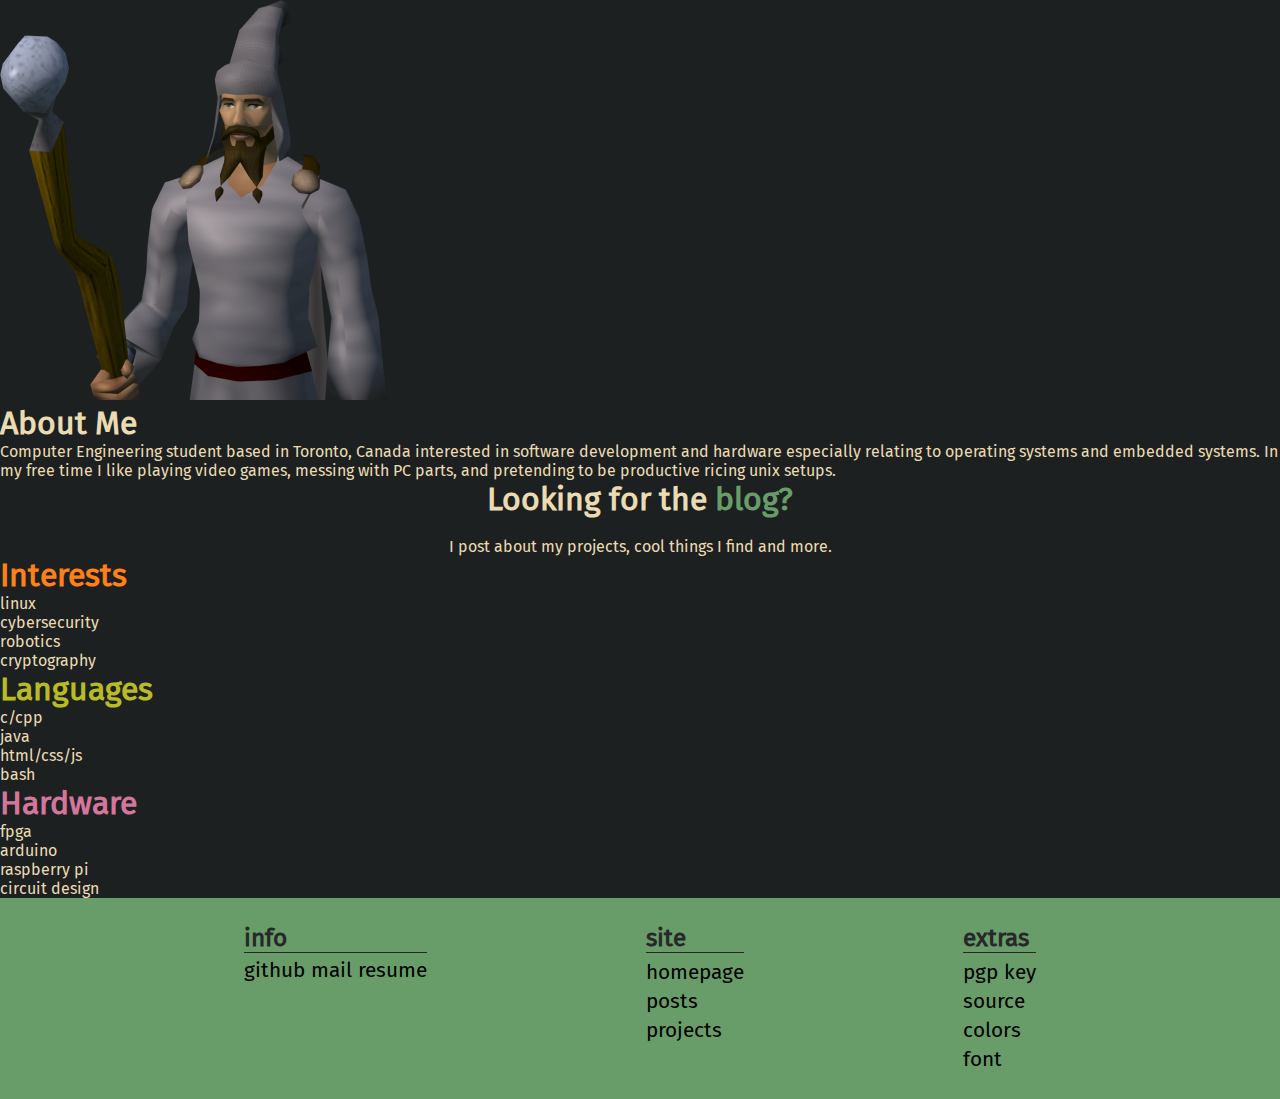
<file: index.html>
<!DOCTYPE html>
<html lang="en">
<head>
    <meta charset="UTF-8">
    <meta http-equiv="X-UA-Compatible" content="IE=edge">
    <meta name="viewport" content="width=device-width, initial-scale=1.0">
    <title>Kleidi Bujari</title>
    <link rel="stylesheet" href="/css/index/style.css">
    <link rel="icon" href="/assets/images/favicon-16x16.png">
    <meta name="description" content="Developer, music lover, linux nerd, and overall computing enthusiast">
    <meta property="og:title" content="Kleidi Bujari">
    <meta property="og:description" content="Developer, music lover, linux nerd, and overall computing enthusiast">
    <meta property="og:type" content="website">
    <meta property="og:site_name" content="Kleidi Bujari">
    <meta name="author" content="Kleidi Bujari">
</head>
<body>
    <div class="banner"></div>
    
    <div class="container">

  

        <div class="about section">
            <img class="pic" src="/assets/images/osrs.png" alt="pic of me">
            <div class="module about-module">
                <h1>About Me</h1>
                <p class="text">
                Computer Engineering student based in Toronto, Canada interested in software development 
                and hardware especially relating to operating systems and embedded systems.

                In my free time I like playing video games, messing with PC parts, 
                and pretending to be productive ricing unix setups. 
                </p>
            </div>
        </div>

        <div class="" style="text-align: center;">
            <h1>Looking for the <a href="/posts/" class="link" style="color: #689d6a;">blog?</a></h1>
            <p class="text"><br> I post about my projects, cool things I find and more.</p>
        </div>

        <div class="skills section">
            <div class="module">
                <h1 style="color: #fe8019;">Interests</h1>
                <ul class="text">
                    <li>linux</li>
                    <li>cybersecurity</li>
                    <li>robotics</li>
                    <li>cryptography</li>
                </ul>
            </div>
            <div class="module">
                <h1 style="color: #b8bb26;">Languages</h1>
                <ul class="text">
                    <li>c/cpp</li>
                    <li>java</li>
                    <li>html/css/js</li>
                    <li>bash</li>
                </ul>
            </div>
            <div class="module">
                <h1 style="color: #d3769b;">Hardware</h1>
                <ul class="text">
                    <li>fpga</li>
                    <li>arduino</li>
                    <li>raspberry pi</li>
                    <li>circuit design</li>
                </ul>
            </div>
        </div>
    </div>

    

    <div class="footer">
      
        <div class="links">
            <h3 class="footer-header">info</h3>
            <a href="https://github.com/kbzt" target="_blank" class="link">github</a>
            <a href="mailto:mail@kleidi.ca" target="_blank" class="link">mail</a>
            <a href="/resume.pdf" target="_blank" class="link">resume</a>
        </div>

        <div class="site">
            <h3 class="footer-header">site</h3>
            <a href="/" class="link">homepage</a>
            <a href="/posts/" class="link">posts</a>
            <a href="/projects/" class="link">projects</a>
        </div>
        
        <div class="extras">
            <h3 class="footer-header">extras</h3>
            <a href="/key.txt" class="link" target="_blank">pgp key</a>
            <a href="https://github.com/kbzt/kbzt.github.io" class="link" target="_blank">source</a>
            <a href="https://github.com/morhetz/gruvbox" target="_blank" class="link">colors</a>
            <a href="https://github.com/bBoxType/FiraSans" class="link" target="_blank">font</a>
        </div>

    </div>
</body>
</html>
</file>
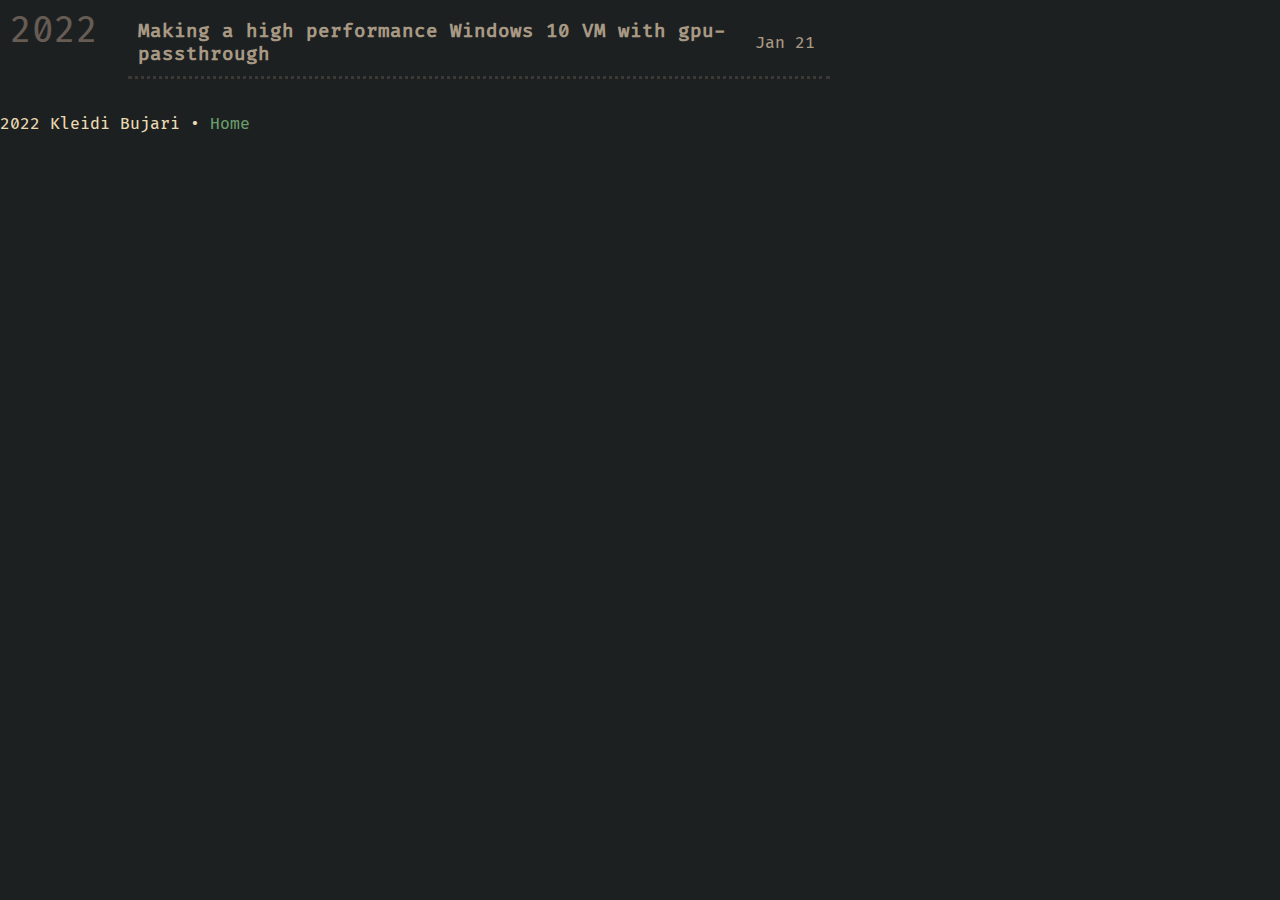
<file: posts/index.html>
<!DOCTYPE html>
<html lang="en">
<head>
    <meta charset="UTF-8">
    <meta http-equiv="X-UA-Compatible" content="IE=edge">
    <meta name="viewport" content="width=device-width, initial-scale=1.0">
    <title>KB - Blog</title>
	<link rel="stylesheet" href="/css/index/style.css">
    <link rel="stylesheet" href="/css/blog/style.css">
    <link rel="icon" href="/assets/images/favicon-16x16.png">
    <meta name="description" content="Developer, music lover, linux nerd, and overall computing enthusiast">
    <meta property="og:title" content="KB - Blog">
    <meta property="og:description" content="Developer, music lover, linux nerd, and overall computing enthusiast">
    <meta property="og:type" content="website">
    <meta property="og:site_name" content="Kleidi Bujari">
    <meta name="author" content="Kleidi Bujari">
</head>
<body>
	<div class="container text">
		<div class="group" id="2022">
			<a href="#2022" class="year">2022</a>

			<div class="posts">
				<a href="making-a-high-performance-windows-vm-with-gpu-passthrough.html" style="text-decoration: none;">
					<div class="entry">
						<h3>Making a high performance Windows 10 VM with gpu-passthrough</h3>
						<p class="date">Jan 21</p>
					</div>
				</a>
			</div>
		</div>

		<div class="blog-foot">2022 Kleidi Bujari • <a href="/" class="link" style="color: #689d6a;">Home</a></div>
	</div>
</body>
</html>
</file>
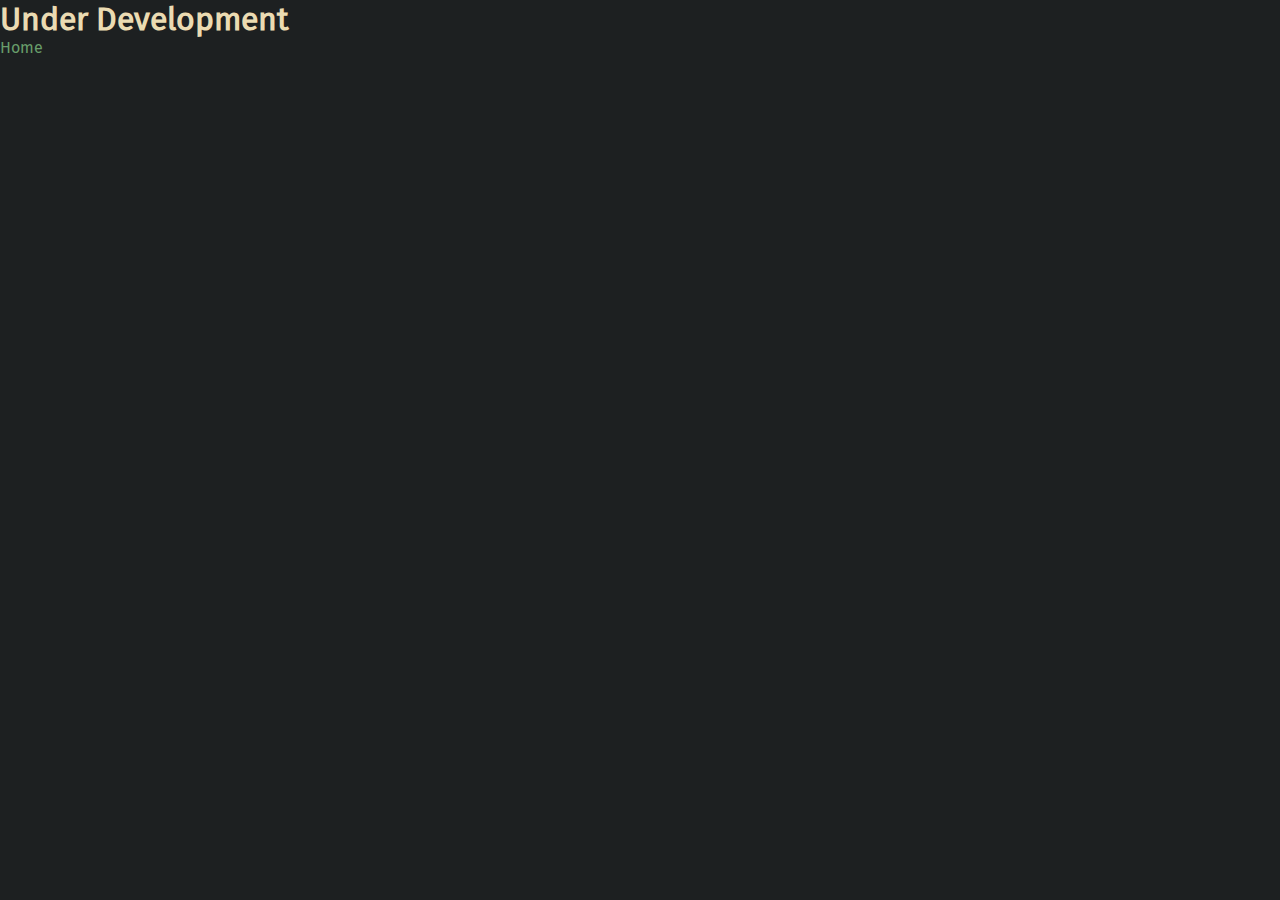
<file: projects/index.html>
<!DOCTYPE html>
<html lang="en">
<head>
	<meta charset="UTF-8">
    <meta http-equiv="X-UA-Compatible" content="IE=edge">
    <meta name="viewport" content="width=device-width, initial-scale=1.0">
    <title>Kleidi Bujari</title>
    <link rel="stylesheet" href="/css/index/style.css">
    <link rel="icon" href="/assets/images/favicon-16x16.png">
    <meta name="description" content="Developer, music lover, linux nerd, and overall computing enthusiast">
    <meta property="og:title" content="Kleidi Bujari">
    <meta property="og:description" content="Developer, music lover, linux nerd, and overall computing enthusiast">
    <meta property="og:type" content="website">
    <meta property="og:site_name" content="Kleidi Bujari">
    <meta name="author" content="Kleidi Bujari">
</head>
<body>
	<div class="container">
		<h1 class="text">Under Development</h1>
		<a href="/" class="link text" style="color: #689d6a;">Home</a>
	</div>
</body>
</html>
</file>
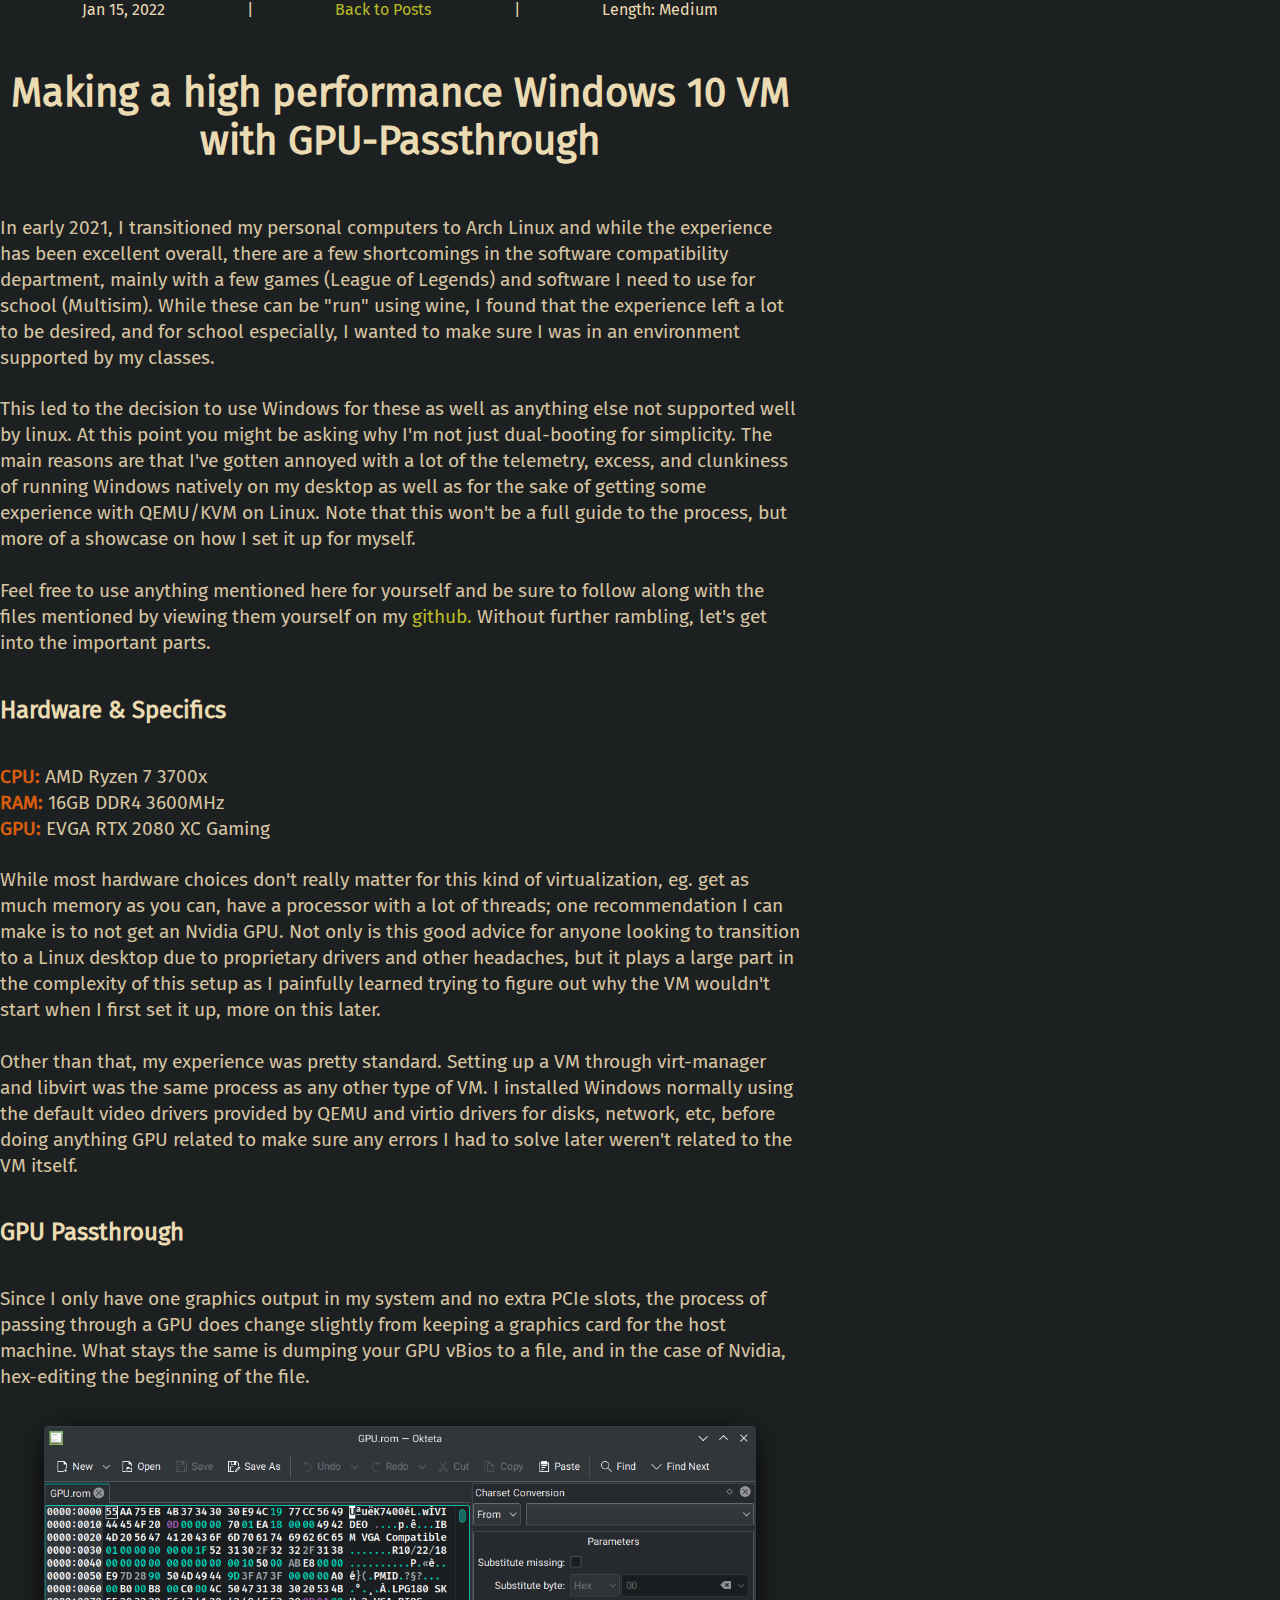
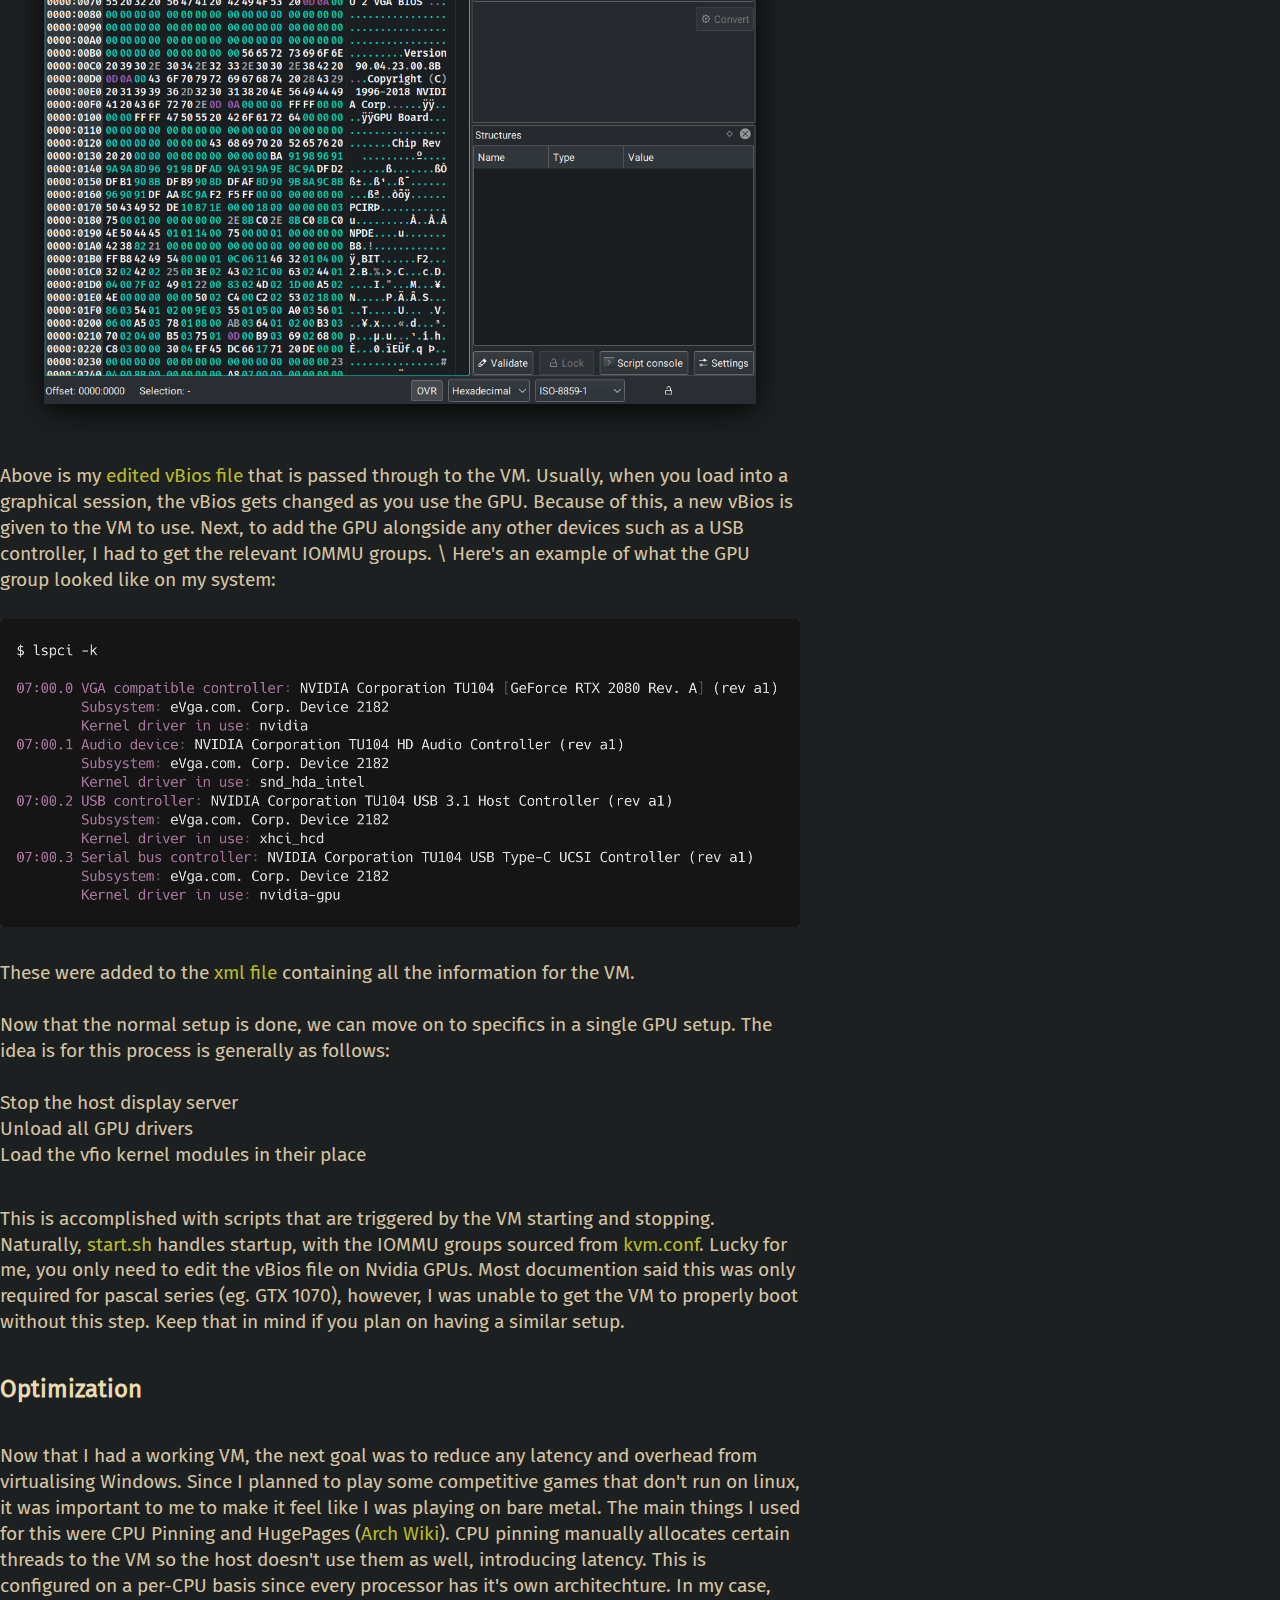
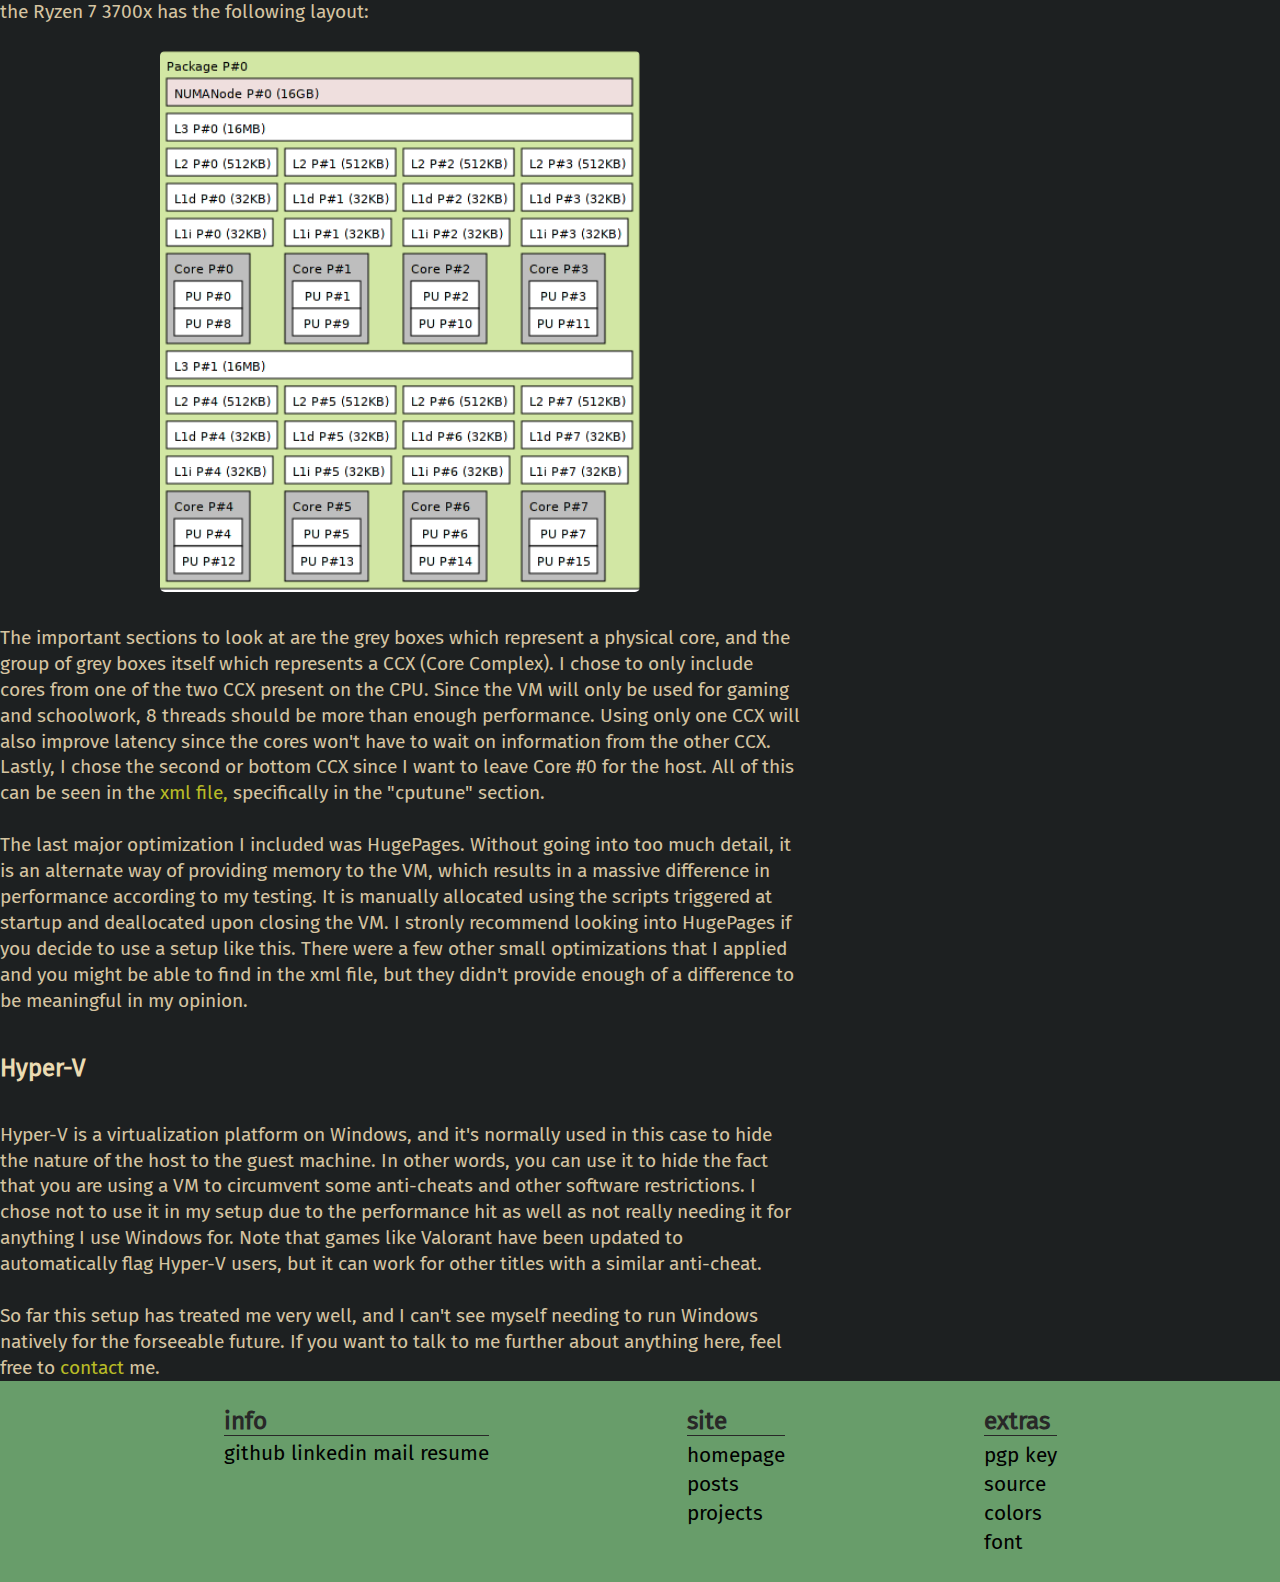
<file: posts/making-a-high-performance-windows-vm-with-gpu-passthrough.html>
<!DOCTYPE html>
<html lang="en">
<head>
    <meta charset="UTF-8">
    <meta http-equiv="X-UA-Compatible" content="IE=edge">
    <meta name="viewport" content="width=device-width, initial-scale=1.0">
    <title>KB - Blog</title>
	<link rel="stylesheet" href="/css/index/style.css">
	<link rel="stylesheet" type="text/css" href="/css/blog/post.css">
    <link rel="icon" href="/assets/images/favicon-16x16.png">
    <meta name="description" content="Developer, music lover, linux nerd, and overall computing enthusiast">
    <meta property="og:title" content="KB - Blog">
    <meta property="og:description" content="Developer, music lover, linux nerd, and overall computing enthusiast">
    <meta property="og:type" content="website">
    <meta property="og:site_name" content="Kleidi Bujari">
    <meta name="author" content="Kleidi Bujari">
</head>
<body>

	<div class="banner"></div>
	<div class="container">

		<div class="info">
			<p>Jan 15, 2022</p> <span>|</span>
			<a href="./" class="blog-link">Back to Posts</a><span>|</span>
			<p>Length: Medium</p>
		</div>
		
		<div class="title">Making a high performance Windows 10 VM with GPU-Passthrough</div>
		
		<div>
			<p class="text-body">
				In early 2021, I transitioned my personal computers to Arch Linux and while the
				experience has been excellent overall, there are a few shortcomings in the 
				software compatibility department, mainly with a few games (League of Legends)
				and software I need to use for school (Multisim). While these can be "run" using
				wine, I found that the experience left a lot to be desired, and for school especially,
				I wanted to make sure I was in an environment supported by my classes.

				<br>
				<br>

				This led to the decision to use Windows for these as well as anything else not 
				supported well by linux. At this point you might be asking why I'm not just 
				dual-booting for simplicity. The main reasons are that I've gotten annoyed with
				a lot of the telemetry, excess, and clunkiness of running Windows natively on my
				desktop as well as for the sake of getting some experience with QEMU/KVM on Linux. 
				Note that this won't be a full guide to the process, but more of a showcase on how 
				I set it up for myself.
				
				<br>
				<br>

				Feel free to use anything mentioned here for yourself and be sure to follow along with 
				the files mentioned by viewing them yourself on my 
				<a href="https://github.com/kleidibujari/virt-machine" target="_blank" class="blog-link">github.</a> 
				Without further rambling, let's get into the important parts.
			</p>

			<p class="subtitle">Hardware & Specifics</p>

			<p class="text-body">
				<strong>CPU:</strong> AMD Ryzen 7 3700x <br>
				<strong>RAM:</strong> 16GB DDR4 3600MHz <br>
				<strong>GPU:</strong> EVGA RTX 2080 XC Gaming <br>

				<br>

				While most hardware choices don't really matter for this kind of virtualization, eg. get
				as much memory as you can, have a processor with a lot of threads; one recommendation I
				can make is to not get an Nvidia GPU. Not only is this good advice for anyone looking to
				transition to a Linux desktop due to proprietary drivers and other headaches, but it plays 
				a large part in the complexity of this setup as I painfully learned trying to figure out 
				why the VM wouldn't start when I first set it up, more on this later.

				<br>
				<br>

				Other than that, my experience was pretty standard. Setting up a VM through virt-manager and
				libvirt was the same process as any other type of VM. I installed Windows normally using the
				default video drivers provided by QEMU and virtio drivers for disks, network, etc, before doing
				anything GPU related to make sure any errors I had to solve later weren't related to the VM itself.
			</p>

			<p class="subtitle">GPU Passthrough</p>

			<p class="text-body">
				Since I only have one graphics output in my system and no extra PCIe slots, the process of passing
				through a GPU does change slightly from keeping a graphics card for the host machine. What stays
				the same is dumping your GPU vBios to a file, and in the case of Nvidia, hex-editing the beginning of 
				the file.

				<img src="./assets/gpu-hex.png" alt="" style="width: 100%;">
				
				Above is my <a href="https://github.com/kleidibujari/virt-machine/blob/main/GPU.rom" target="_blank" class="blog-link">edited vBios file</a> 
				that is passed through to the VM. Usually, when you load into a graphical session, the vBios gets 
				changed as you use the GPU. Because of this, a new vBios is given to the VM to use. Next, to add 
				the GPU alongside any other devices such as a USB controller, I had to get the relevant IOMMU groups. \
				Here's an example of what the GPU group looked like on my system:

				<br>
				<br>

				<img src="./assets/lspci.png" alt="" style="width: 100%">
				
				<br>
				<br>

				These were added to the <a href="https://github.com/kleidibujari/virt-machine/blob/main/win10.xml" target="_blank" class="blog-link">xml file</a> containing all the information for the VM.
				
				<br>
				<br>

				Now that the normal setup is done, we can move on to specifics in a single GPU setup. The idea is 
				for this process is generally as follows:

				<br>
				<br>

				<ol class="text-body">
					<li>Stop the host display server</li>
					<li>Unload all GPU drivers</li>
					<li>Load the vfio kernel modules in their place</li>
				</ol>

				<br>
				<br>
			</p>

			<p class="text-body">
				This is accomplished with scripts that are triggered by the VM starting and stopping. Naturally,
				<a href="https://github.com/kleidibujari/virt-machine/blob/main/start.sh" target="_blank" class="blog-link">start.sh</a> 
				handles startup, with the IOMMU groups sourced from <a href="https://github.com/kleidibujari/virt-machine/blob/main/kvm.conf" target="_blank" class="blog-link">kvm.conf</a>. 
				Lucky for me, you only need to edit the vBios file on Nvidia GPUs. Most documention said this 
				was only required for pascal series (eg. GTX 1070), however, I was unable to get the VM to 
				properly boot without this step. Keep that in mind if you plan on having a similar setup.  
			</p>

			<p class="subtitle">Optimization</p>

			<p class="text-body">
				Now that I had a working VM, the next goal was to reduce any latency and overhead from virtualising 
				Windows. Since I planned to play some competitive games that don't run on linux, it was important to
				me to make it feel like I was playing on bare metal. The main things I used for this were CPU Pinning
				and HugePages (<a href="https://wiki.archlinux.org/title/KVM#Enabling_huge_pages" target="_blank" class="blog-link">Arch Wiki</a>).
				CPU pinning manually allocates certain threads to the VM so the host doesn't use them as well, introducing 
				latency. This is configured on a per-CPU basis since every processor has it's own architechture. In my
				case, the Ryzen 7 3700x has the following layout:

				<br>
				<br>

				<img src="./assets/lstopo.png" alt="" style="margin-left: 20%; width: 60%; border-radius: 5px;">

				<br>
				<br>

				The important sections to look at are the grey boxes which represent a physical core, and the group of 
				grey boxes itself which represents a CCX (Core Complex). I chose to only include cores from one of the 
				two CCX present on the CPU. Since the VM will only be used for gaming and schoolwork, 8 threads should be
				more than enough performance. Using only one CCX will also improve latency since the cores won't have to 
				wait on information from the other CCX. Lastly, I chose the second or bottom CCX since I want to leave 
				Core #0 for the host. All of this can be seen in the <a href="https://github.com/kleidibujari/virt-machine/blob/main/win10.xml" target="_blank" class="blog-link">xml file,</a> 
				specifically in the "cputune" section.
				
				<br>
				<br>

				The last major optimization I included was HugePages. Without going into too much detail, it is an alternate
				way of providing memory to the VM, which results in a massive difference in performance according to my
				testing. It is manually allocated using the scripts triggered at startup and deallocated upon closing the VM.
				I stronly recommend looking into HugePages if you decide to use a setup like this. There were a few other 
				small optimizations that I applied and you might be able to find in the xml file, but they didn't provide enough
				of a difference to be meaningful in my opinion.
			</p>

			<p class="subtitle">Hyper-V</p>

			<p class="text-body">
				Hyper-V is a virtualization platform on Windows, and it's normally used in this case to hide the nature of the
				host to the guest machine. In other words, you can use it to hide the fact that you are using a VM to circumvent
				some anti-cheats and other software restrictions. I chose not to use it in my setup due to the performance hit as 
				well as not really needing it for anything I use Windows for. Note that games like Valorant have been updated to 
				automatically flag Hyper-V users, but it can work for other titles with a similar anti-cheat.
			
				<br>
				<br>

				So far this setup has treated me very well, and I can't see myself needing to run Windows natively for the forseeable
				future. If you want to talk to me further about anything here, feel free to <a href="mailto:mail@kleidi.ca" class="blog-link">contact</a>
				me.
			</p>
			
		</div>
	</div>

	<div class="footer">
      
        <div class="links">
            <h3 class="footer-header">info</h3>
            <a href="https://github.com/kleidibujari" target="_blank" class="link">github</a>
            <a href="https://www.linkedin.com/in/kleidibujari/" target="_blank" class="link">linkedin</a>
            <a href="mailto:mail@kleidi.ca" target="_blank" class="link">mail</a>
            <a href="/resume.pdf" target="_blank" class="link">resume</a>
        </div>

        <div class="site">
            <h3 class="footer-header">site</h3>
            <a href="/" class="link">homepage</a>
            <a href="/posts/" class="link">posts</a>
            <a href="/projects/" class="link">projects</a>
        </div>
        
        <div class="extras">
            <h3 class="footer-header">extras</h3>
            <a href="/key.txt" class="link" target="_blank">pgp key</a>
            <a href="https://github.com/kleidibujari/kleidibujari.github.io" class="link" target="_blank">source</a>
            <a href="https://github.com/morhetz/gruvbox" target="_blank" class="link">colors</a>
            <a href="https://github.com/bBoxType/FiraSans" class="link" target="_blank">font</a>
        </div>

    </div>
</body>
</html>
</file>
<file: css/index/style.css>
@font-face {
    font-family: Fira Sans;
    src: url(/assets/font/ttf/Fira_Sans/FiraSans-Regular.ttf);
}

@font-face {
    font-family: Fira Code;
    src: url(/assets/font/ttf/FiraCode-Retina.ttf);
}

* {
    padding: 0;
    margin: 0;
    font-family: 'Fira Sans';
}

body {
    background-color: #1d2021;
    color: #ebdbb2;
}

.footer {
    background: #689d6a;
    display: flex;
    justify-content: space-evenly;
    align-items: top;
    padding: 25px;
    flex-wrap: wrap;
    font-size: 1.3rem;
}

.socials, .site , .extras {
    display: flex;
    flex-direction: column;
    align-items: left;
}

.footer-header {
    color: #282828;
    border-bottom: solid 1px #282828;
    margin-bottom: 5px;
}

.link {
    text-decoration: none;
    color: #000;
    transition: color .1s;
    padding: 2px 0px 2px 0px;
}

.link:hover {
    color: #504945;
    text-decoration: underline;
}
</file>
<file: css/blog/style.css>
* {
	font-family: 'Fira Code';
	text-rendering: optimizeLegibility;
	scroll-behavior: smooth;
}

.container {
	width: 800px;
}

.group {
	display: flex;
	justify-content: space-between;
	width: 100%;
	padding: 10px;
	margin-bottom: 25px;
}

.year {
	text-decoration: none;
	font-size: 2.2rem;
	color: #665c54;
	margin-right: 30px;
}

.year:hover {
	text-decoration: 3px underline;
}

.posts {
	display: flex;
	flex-direction: column;
	text-decoration: none;
	width: 100%;
}

.entry {
	display: flex;
	justify-content: space-between;
	align-items: center;
	padding: 10px;
	width: 100%;
	color: #a89984;
	transition: color .2s;
	border-bottom: dotted 3px #3c3836;
}

.entry:hover {
	color: #d5c4a1;
}

.date {
	padding: 5px;
	white-space: nowrap;
}

@media only screen and (max-width: 800px) {

	.container {
		width: 85%;
	}

	.group {
		flex-direction: column;
		border-left: solid 2px #3c3836;
		align-self: center;
		justify-self: center;
	}

	.entry {
		width: 95%;
	
	}

	.entry h3 {
		font-size: 1rem;
	}

}
</file>
<file: css/blog/post.css>
* {
	text-rendering: optimizeLegibility;
}

.banner {
	background-image: url(/assets/images/billy-huynh-W8KTS-mhFUE-unsplash.jpg);
}

.container {
	width: 800px;
}

.info {
	display: flex;
	width: 100%;
	justify-content: space-evenly;
}

.title {
	font-weight: 700;
	font-size: 2.5rem;
	padding: 50px 10px 50px 10px;
	text-align: center;
}

.subtitle {
	font-weight: 600;
	font-size: 1.5rem;
	margin: 40px auto;
}

.text-body {
	font-size: 1.2rem;
	line-height: 1.35;
	color: #d5c4a1;
}

strong {
	font-weight: 800;
	color: #d65d0e;
}

.blog-link {
	color: #b8bb26;
	text-decoration: none;
}

.blog-link:hover {
	text-decoration: underline 2px;
	color: #b8bb26;
}

@media only screen and (max-width: 800px) {
	.container {
		width: 90%;
	}

	.text-body {
		font-size: 1.2rem;
	}
}
</file>
